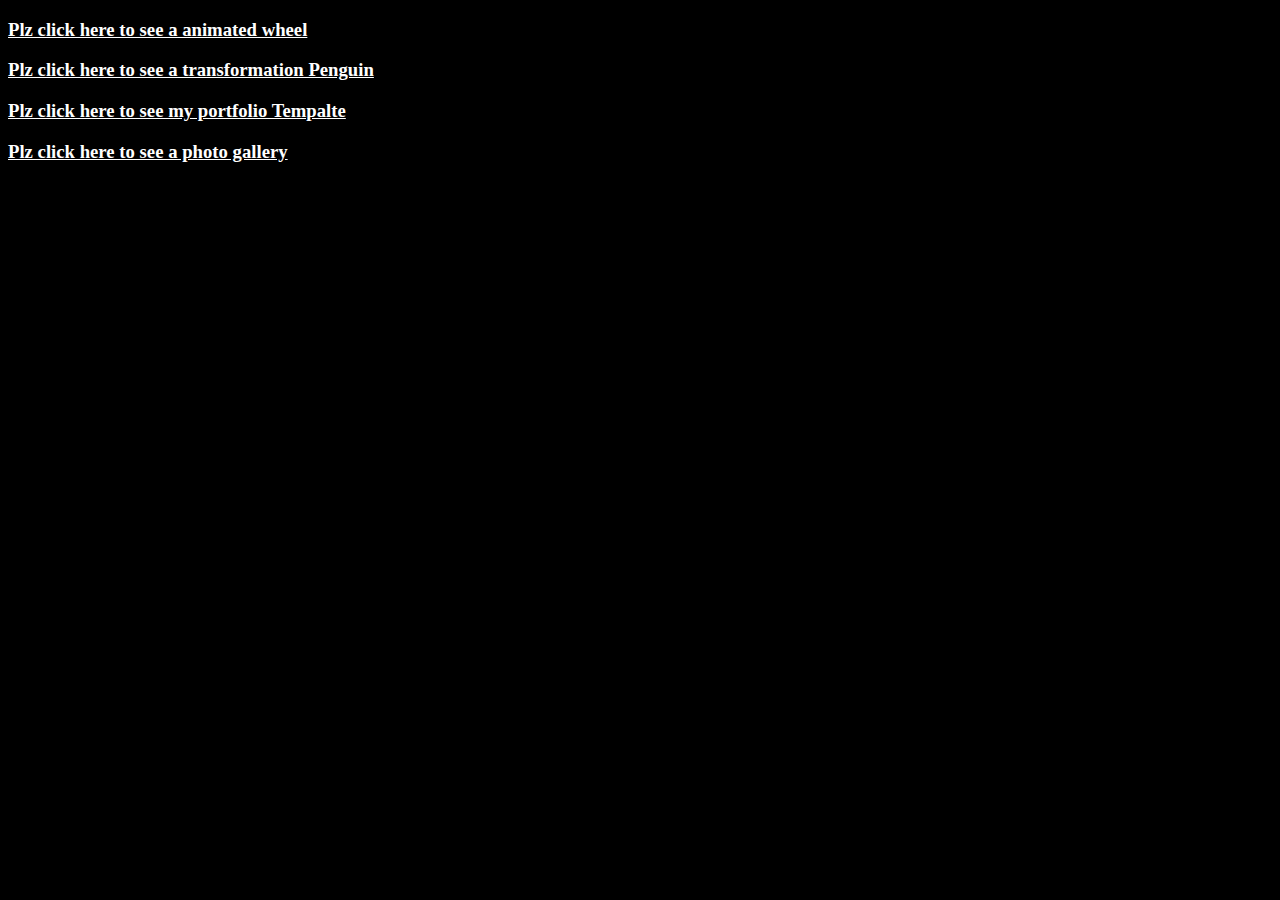
<file: index.html>
<!DOCTYPE html>
<html lang="en">
<head>
    <meta charset="UTF-8">
    <meta http-equiv="X-UA-Compatible" content="IE=edge">
    <meta name="viewport" content="width=device-width, initial-scale=1.0">
    <title>Document</title>
    <style>
        body{
            background-color:black;
        }
        a{
            color:white;
            font-family:cursive;
        }
        a:hover{
            color:blue;
        }
    </style>
</head>
<body>
<h3><a href="html/Ferriswheel.html">Plz click here to see a animated wheel</a></h3>
<h3><a href="html/PenguinTransform.html">Plz click here to see a transformation Penguin</a></h3>
<h3><a href="html/portfoliopage.html">Plz click here to see my portfolio Tempalte</a></h3>
<h3><a href="html/flexboxphotogallery.html">Plz click here to see a photo gallery</a></h3>
</body>
</html>
</file>
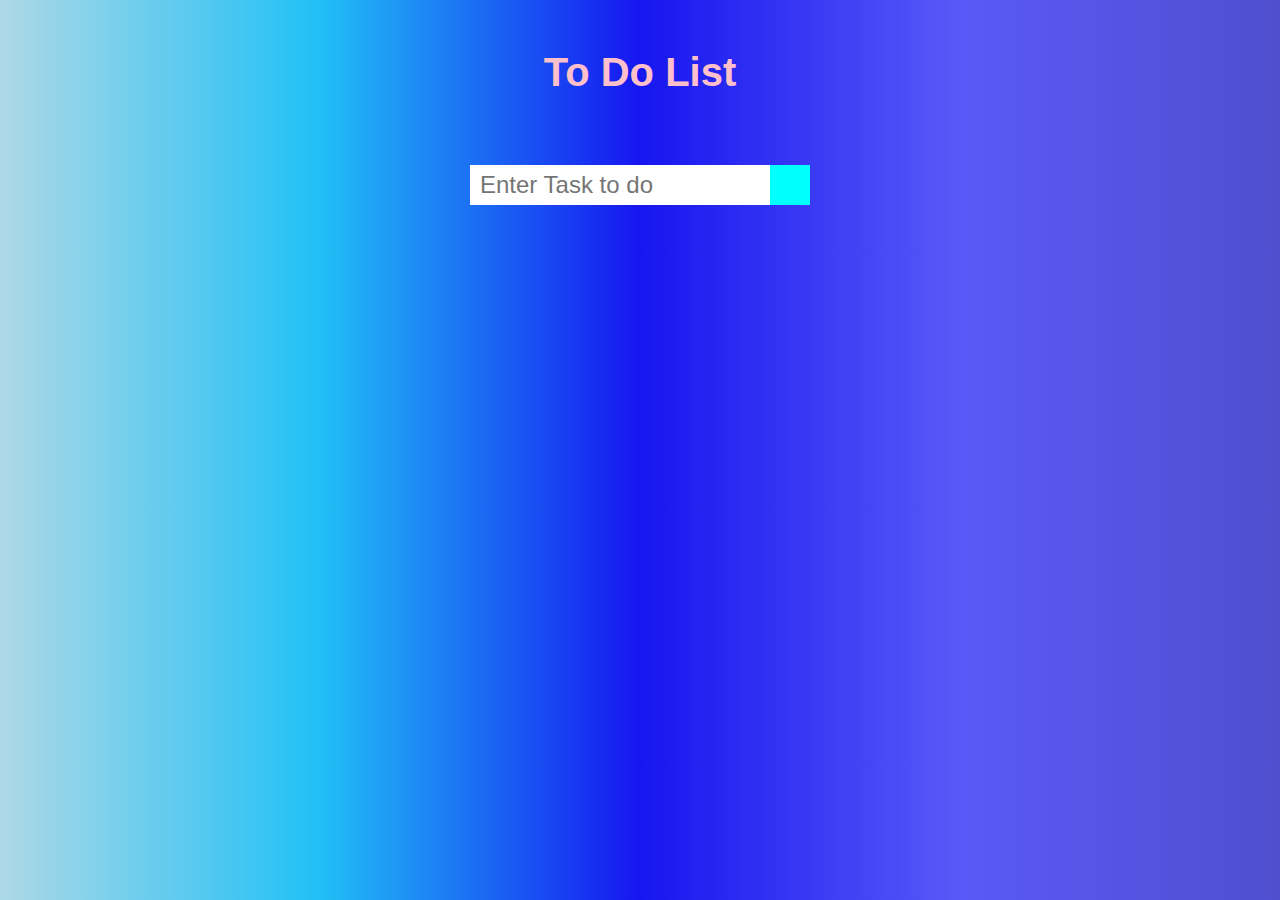
<file: MyResume/index.html>
<!DOCTYPE html>
<html lang="en">

<head>
    <meta charset="UTF-8">
    <meta http-equiv="X-UA-Compatible" content="IE=edge">
    <meta name="viewport" content="width=device-width, initial-scale=1.0">
    <title>To Do List</title>
    <link rel="stylesheet" href="https://cdnjs.cloudflare.com/ajax/libs/font-awesome/6.1.1/css/all.min.css"
        integrity="sha512-KfkfwYDsLkIlwQp6LFnl8zNdLGxu9YAA1QvwINks4PhcElQSvqcyVLLD9aMhXd13uQjoXtEKNosOWaZqXgel0g=="
        crossorigin="anonymous" referrerpolicy="no-referrer" />
    <style>
        * {
            padding: 0;
            margin: 0;
            box-sizing: border-box;
        }

        .container {
            height: 100vh;
            background-image: linear-gradient(to right,lightblue,rgb(32, 192, 246),rgb(22, 22, 240),rgb(89, 89, 248),rgb(79, 79, 207));
            font-family: Arial, Helvetica, sans-serif;
        }

        h1 {
            font-weight:2000;
            text-align: center;
            color: pink;
            font-size: 40px;
            padding: 50px;
        }

        .task {
            display: flex;
            justify-content: center;
            align-items: center;
        }
        #head{
            margin: 20px;
        }
        .btn {
            height: 40px;
            width: 40px;
            background-color: aqua;
            display: flex;
            align-items: center;
            justify-content: center;
        }

        .fa-square-plus {
            font-size: xx-large;
            color: blue;
        }

        .todo {
            padding-left: 10px;
            height: 40px;
            width: 300px;
            outline: none;
            border: none;
            font-size: 24px;
        }
        .tick{
            background-color: rgb(190, 51, 74);
        }
        .del{
            background-color: green;
        }
        li{
            margin: 5px;
        }
        .check{
            text-decoration: line-through;
            opacity: 0.5;
        }
        .fa-check{
            pointer-events: none;
        }
        .fa-trash-can{
            pointer-events: none;
        }
        .list{
            width:200px;
        }
    </style>
</head>

<body>
    <div class="container">
        <h1>To Do List</h1>
        <div class="task" id="head">
            <input type="text"  class="todo" id="todo" placeholder="Enter Task to do">
            <div class="btn" id="btn1"><i id="btn" class="fa-solid fa-square-plus"></i></div>
        </div>
        <div class="box">
            <ul id="list">

            </ul>
        </div>
    </div>
    <script>
        var btn=document.getElementById("btn1");
        btn.onclick=add;
        var arr=[];
        window.onload=fetch;
        function fetch()
        {
            arr=[];
            if(!localStorage.getItem("list")==""){
                arr=localStorage.getItem("list");
                arr=arr.split(",")
            }
            display(arr);
        }
        function display()
        {
            arr.forEach(element => {
            let v=element;
            let item=document.createElement("li");
            document.getElementById("list").appendChild(item);
            let d=document.createElement("div");
            item.appendChild(d);
            d.className="task";
            let input=document.createElement("input");
            input.type="text";
            input.value=v;
            input.className="todo list";
            let i1=document.createElement("div");
            let i2=document.createElement("div");
            i1.className="btn tick";
            i2.className="btn del";
            i1.innerHTML=`<i class="fa-solid fa-check"></i>`;
            i2.innerHTML=`<i class="fa-solid fa-trash-can"></i>`;
            d.appendChild(input);
            d.appendChild(i1);
            d.appendChild(i2);
            i1.onclick=check;
            i2.onclick=del;
            });
        }
        function add()
        {
            let v=document.getElementById("todo").value;
            v=v.trim();
            if(!v==""){
            let item=document.createElement("li");
            document.getElementById("list").appendChild(item);
            let d=document.createElement("div");
            item.appendChild(d);
            d.className="task";
            let input=document.createElement("input");
            input.type="text";
            input.value=v;
            input.className="todo list";
            let i1=document.createElement("div");
            let i2=document.createElement("div");
            i1.className="btn tick";
            i2.className="btn del";
            i1.innerHTML=`<i class="fa-solid fa-check"></i>`;
            i2.innerHTML=`<i class="fa-solid fa-trash-can"></i>`;
            d.appendChild(input);
            d.appendChild(i1);
            d.appendChild(i2);
            i1.onclick=check;
            i2.onclick=del;
            arr.push(v);
            localStorage.setItem("list",arr);
            document.getElementById("todo").value="";
            }else alert("To Do cannot be blank");
        }
        function check(e){
            var i=e.target;
            var p=i.parentElement;
            p.classList.toggle("check");
        }
        function del(e){
            var i=e.target;
            var p=i.parentElement;
            var v=p.children[0];
            p.parentElement.remove(v);
            arr.pop(v);
            localStorage.setItem("list",arr);
        }
    </script>
</body>

</html>
</file>
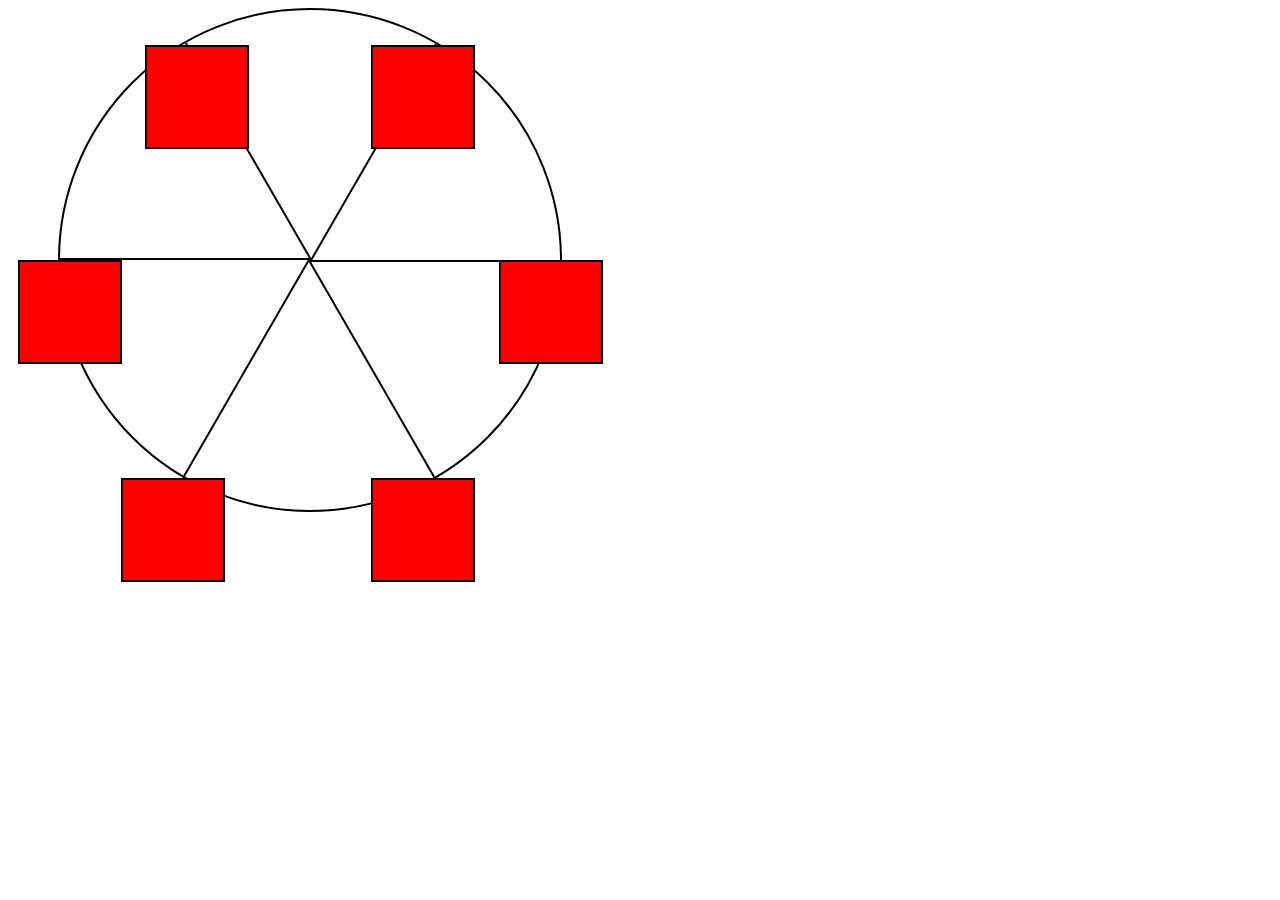
<file: html/Ferriswheel.html>
<!DOCTYPE html>
<html lang="en">
  <head>
    <meta charset="UTF-8">
    <title>Ferris Wheel</title>
    <link rel="stylesheet" href="ferriswheel.css">
  </head>
  <body>
    <div class="wheel">
      <span class="line"></span>
      <span class="line"></span>
      <span class="line"></span>
      <span class="line"></span>
      <span class="line"></span>
      <span class="line"></span>

      <div class="cabin"></div>
      <div class="cabin"></div>
      <div class="cabin"></div>
      <div class="cabin"></div>
      <div class="cabin"></div>
      <div class="cabin"></div>
    </div>
  </body>
</html>
</file>
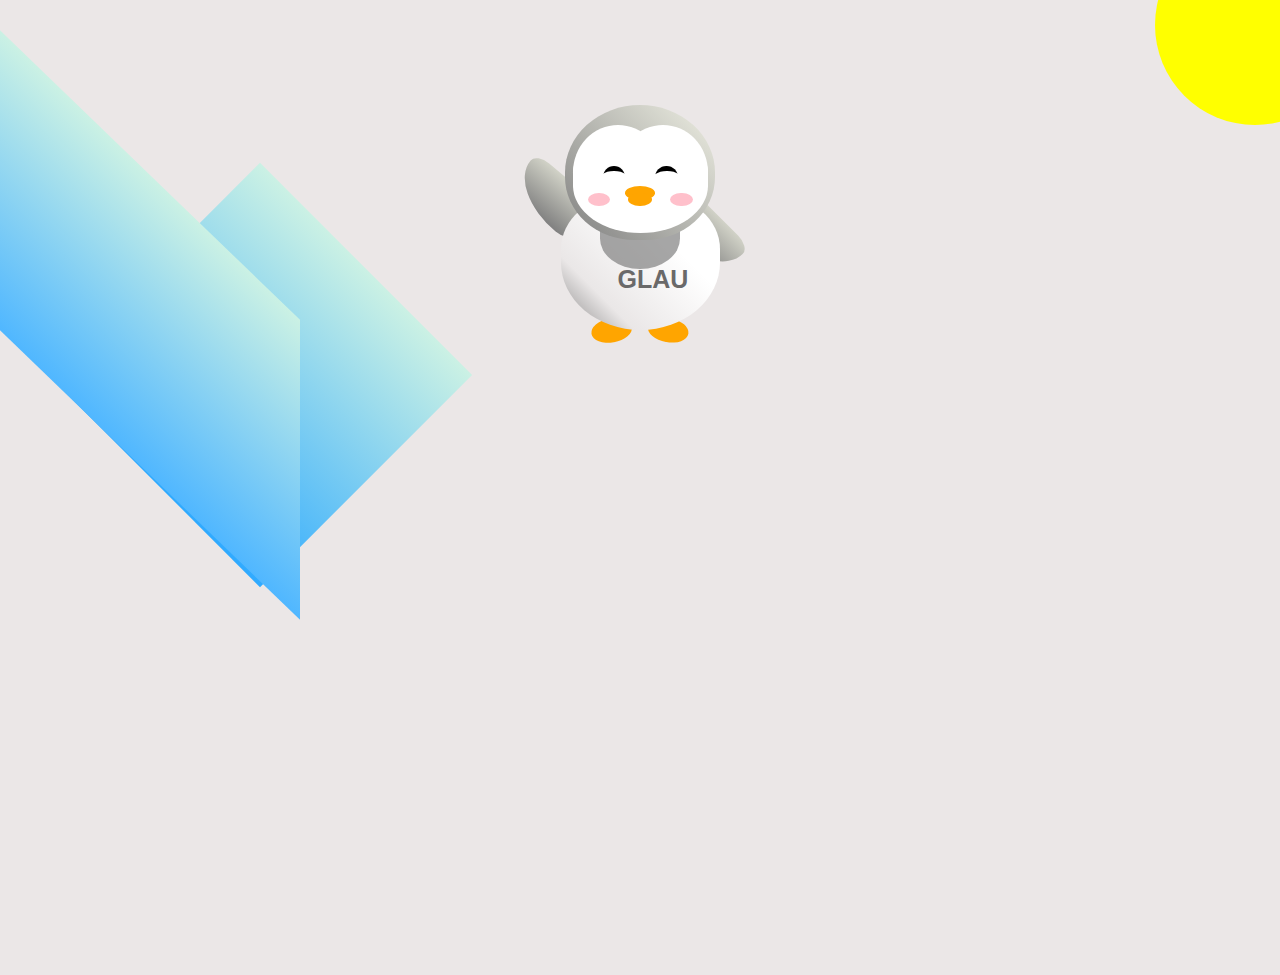
<file: html/flexboxphotogallery.html>
<!DOCTYPE html>
<html>
  <head>
    <meta charset="utf-8">
    <meta name="viewport" content="width=device-width, initial-scale=1.0">
    <title>Photo Gallery</title>
    <link rel="stylesheet" href="penguin.css">
  </head>
  <body>
    <div class="display1">
    <div class="left-mountain"></div>
    <div class="back-mountain"></div>
    <div class="sun"></div>
    <div class="penguin">
      <div class="penguin-head">
        <div class="face left"></div>
        <div class="face right"></div>
        <div class="chin"></div>
        <div class="eye left">
          <div class="eye-lid"></div>
        </div>
        <div class="eye right">
          <div class="eye-lid"></div>
        </div>
        <div class="blush left"></div>
        <div class="blush right"></div>
        <div class="beak top"></div>
        <div class="beak bottom"></div>
      </div>
      <div class="shirt">
        <p>GLAU</p>
      </div> 
      <div class="penguin-body">
        <div class="arm left"></div>
        <div class="arm right"></div>
        <div class="foot left"></div>
        <div class="foot right"></div>
      </div>
    </div>
    </div>
    <div class="display2">
    <div class="header">
      <a href="https://www.gla.ac.in/"><h2>AT GLA UNIVERSITY WE CREATE,WE INSPIRE</h2></a>
      <h4>we make the way to your success</h4>
    </div>
    <div id="gallery">
      <!--<img src="images/gla1.jpg"/>
      <img src="images/gla2.jpg"/>
      <img src="images/gla3.jpg"/>
      <img src="images/gla4.jpg">
      <img src="images/gla5.jpg"/>
      <img src="images/gla6.jpg"/>
      <img src="images/gla7.jpg"/>
      <img src="images/gla8.jpg"/>
      <img src="images/gla9.jpg"/>
      <img src="images/gla10.jpg"/>-->
      <a href="images/gla3.jpg"><img src="images/gla3.jpg"/></a>
      <a href="images/gla5.jpg"><img src="images/gla5.jpg"/></a>
      <a href="images/gla1.jpg"><img src="images/gla1.jpg"/></a>
      <a href="images/gla6.jpg"><img src="images/gla6.jpg"/></a>
      <a href="images/gla2.jpg"><img src="images/gla2.jpg"/></a>
      <a href="images/gla4.jpg"><img src="images/gla4.jpg"/></a>
      <a href="images/gla7.jpg"><img src="images/gla7.jpg"/></a>
      <a href="images/gla8.jpg"><img src="images/gla8.jpg"/></a>
      <a href="images/gla9.jpg"><img src="images/gla9.jpg"/></a>
      <a href="images/gla10.jpg"><img src="images/gla10.jpg"/></a>
    </div>
    </div>
    <script src="gallery.js"></script>

  </body>
</html>
</file>
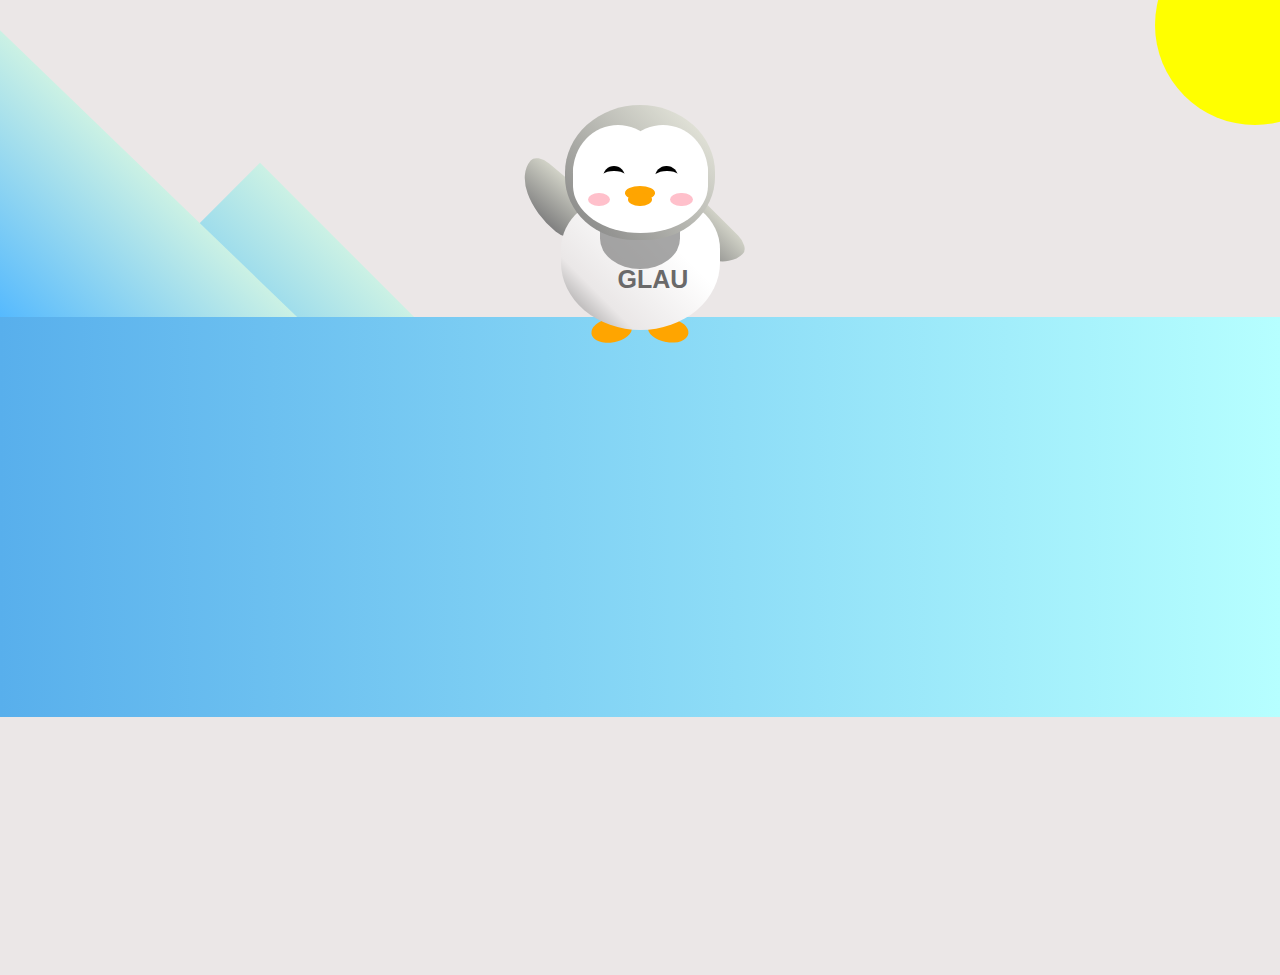
<file: html/PenguinTransform.html>
<!DOCTYPE html>
<html lang="en">
  <head>
    <meta charset="UTF-8" />
    <link rel="stylesheet" href="penguin.css">

    <title>Penguin</title>
    <meta name="viewport" content="width=device-width, initial-scale=1.0" />
  </head>

  <body>
    <div class="left-mountain"></div>
    <div class="back-mountain"></div>
    <div class="sun"></div>
    <div class="penguin">
      <div class="penguin-head">
        <div class="face left"></div>
        <div class="face right"></div>
        <div class="chin"></div>
        <div class="eye left">
          <div class="eye-lid"></div>
        </div>
        <div class="eye right">
          <div class="eye-lid"></div>
        </div>
        <div class="blush left"></div>
        <div class="blush right"></div>
        <div class="beak top"></div>
        <div class="beak bottom"></div>
      </div>
      <div class="shirt">
        <p>GLAU</p>
      </div> 
      <div class="penguin-body">
        <div class="arm left"></div>
        <div class="arm right"></div>
        <div class="foot left"></div>
        <div class="foot right"></div>
      </div>
    </div>

    <div class="ground"></div>
  </body>
</html>
</file>
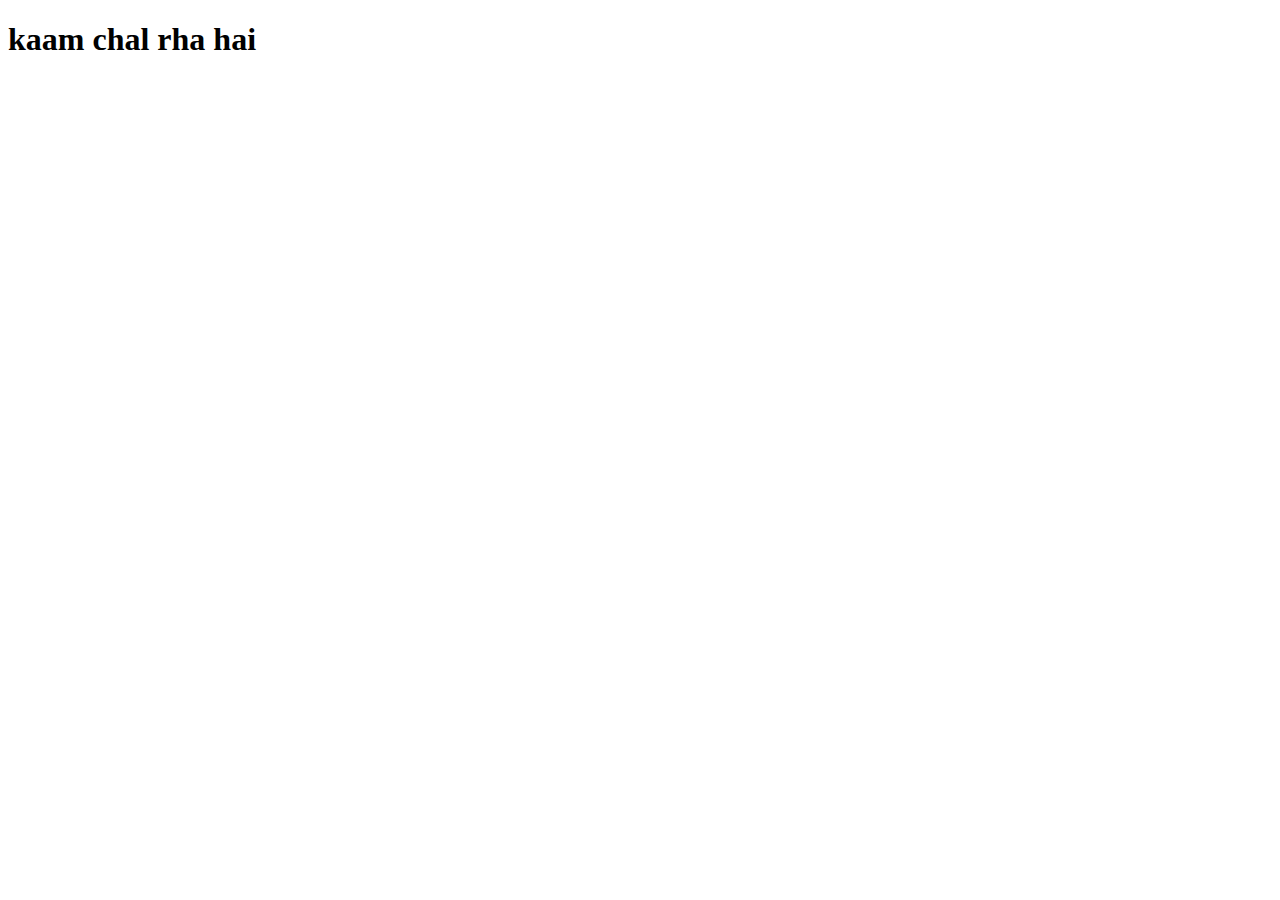
<file: html/portfoliopage.html>
<!DOCTYPE html>
<html lang="en">
<head>
    <meta charset="UTF-8">
    <meta http-equiv="X-UA-Compatible" content="IE=edge">
    <meta name="viewport" content="width=device-width, initial-scale=1.0">
    <title>Document</title>
</head>
<body>
    <h1> kaam chal rha hai</h1>
</body>
</html>
</file>
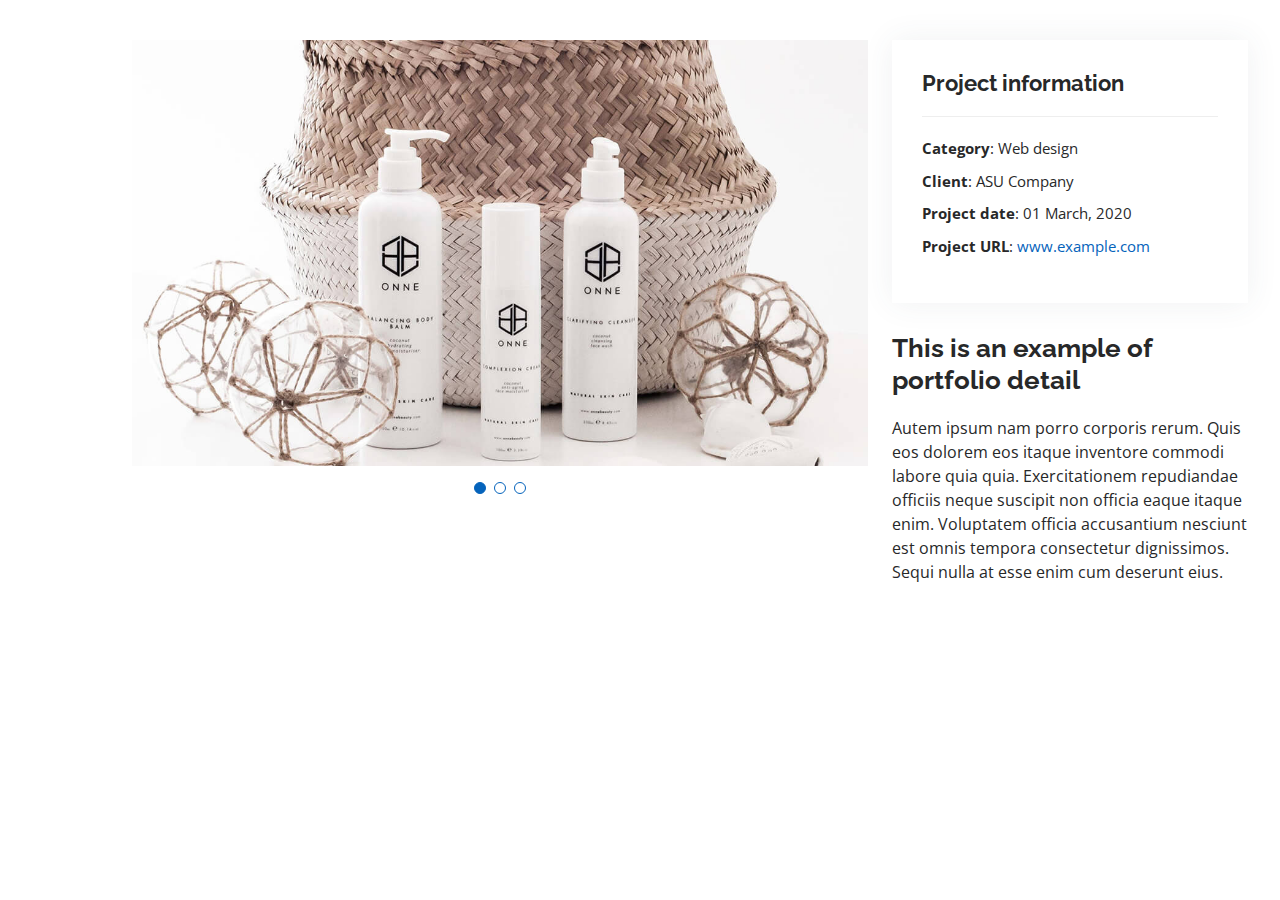
<file: MyResume/portfolio-details.html>
<!DOCTYPE html>
<html lang="en">

<head>
  <meta charset="utf-8">
  <meta content="width=device-width, initial-scale=1.0" name="viewport">

  <title>Portfolio Details - Personal Bootstrap Template</title>
  <meta content="" name="description">
  <meta content="" name="keywords">

  <!-- Favicons -->
  <link href="assets/img/favicon.png" rel="icon">
  <link href="assets/img/apple-touch-icon.png" rel="apple-touch-icon">

  <!-- Google Fonts -->
  <link href="https://fonts.googleapis.com/css?family=Open+Sans:300,300i,400,400i,600,600i,700,700i|Raleway:300,300i,400,400i,500,500i,600,600i,700,700i|Poppins:300,300i,400,400i,500,500i,600,600i,700,700i" rel="stylesheet">

  <!-- Vendor CSS Files -->
  <link href="assets/vendor/aos/aos.css" rel="stylesheet">
  <link href="assets/vendor/bootstrap/css/bootstrap.min.css" rel="stylesheet">
  <link href="assets/vendor/bootstrap-icons/bootstrap-icons.css" rel="stylesheet">
  <link href="assets/vendor/boxicons/css/boxicons.min.css" rel="stylesheet">
  <link href="assets/vendor/glightbox/css/glightbox.min.css" rel="stylesheet">
  <link href="assets/vendor/swiper/swiper-bundle.min.css" rel="stylesheet">

  <!-- Template Main CSS File -->
  <link href="assets/css/style.css" rel="stylesheet">

  <!-- =======================================================
  * Template Name: MyResume - v4.7.0
  * Template URL: https://bootstrapmade.com/free-html-bootstrap-template-my-resume/
  * Author: BootstrapMade.com
  * License: https://bootstrapmade.com/license/
  ======================================================== -->
</head>

<body>

  <main id="main">

    <!-- ======= Portfolio Details Section ======= -->
    <section id="portfolio-details" class="portfolio-details">
      <div class="container">

        <div class="row gy-4">

          <div class="col-lg-8">
            <div class="portfolio-details-slider swiper">
              <div class="swiper-wrapper align-items-center">

                <div class="swiper-slide">
                  <img src="assets/img/portfolio/portfolio-details-1.jpg" alt="">
                </div>

                <div class="swiper-slide">
                  <img src="assets/img/portfolio/portfolio-details-2.jpg" alt="">
                </div>

                <div class="swiper-slide">
                  <img src="assets/img/portfolio/portfolio-details-3.jpg" alt="">
                </div>

              </div>
              <div class="swiper-pagination"></div>
            </div>
          </div>

          <div class="col-lg-4">
            <div class="portfolio-info">
              <h3>Project information</h3>
              <ul>
                <li><strong>Category</strong>: Web design</li>
                <li><strong>Client</strong>: ASU Company</li>
                <li><strong>Project date</strong>: 01 March, 2020</li>
                <li><strong>Project URL</strong>: <a href="#">www.example.com</a></li>
              </ul>
            </div>
            <div class="portfolio-description">
              <h2>This is an example of portfolio detail</h2>
              <p>
                Autem ipsum nam porro corporis rerum. Quis eos dolorem eos itaque inventore commodi labore quia quia. Exercitationem repudiandae officiis neque suscipit non officia eaque itaque enim. Voluptatem officia accusantium nesciunt est omnis tempora consectetur dignissimos. Sequi nulla at esse enim cum deserunt eius.
              </p>
            </div>
          </div>

        </div>

      </div>
    </section><!-- End Portfolio Details Section -->

  </main><!-- End #main -->

  <div id="preloader"></div>
  <a href="#" class="back-to-top d-flex align-items-center justify-content-center"><i class="bi bi-arrow-up-short"></i></a>

  <!-- Vendor JS Files -->
  <script src="assets/vendor/purecounter/purecounter.js"></script>
  <script src="assets/vendor/aos/aos.js"></script>
  <script src="assets/vendor/bootstrap/js/bootstrap.bundle.min.js"></script>
  <script src="assets/vendor/glightbox/js/glightbox.min.js"></script>
  <script src="assets/vendor/isotope-layout/isotope.pkgd.min.js"></script>
  <script src="assets/vendor/swiper/swiper-bundle.min.js"></script>
  <script src="assets/vendor/typed.js/typed.min.js"></script>
  <script src="assets/vendor/waypoints/noframework.waypoints.js"></script>
  <script src="assets/vendor/php-email-form/validate.js"></script>

  <!-- Template Main JS File -->
  <script src="assets/js/main.js"></script>

</body>

</html>
</file>
<file: html/ferriswheel.css>
.wheel {
    border: 2px solid black;
    border-radius: 50%;
    margin-left: 50px;
    position: absolute;
    height: 55vw;
    width: 55vw;
    max-width: 500px;
    max-height: 500px;
    animation-name: wheel;
    animation-duration: 10s;
    animation-iteration-count: infinite;
    animation-timing-function: linear;
  }
  
  .line {
    background-color: black;
    width: 50%;
    height: 2px;
    position: absolute;
    top: 50%;
    left: 50%;
    transform-origin: 0% 0%;
  }
  
  .line:nth-of-type(2) {
    transform: rotate(60deg);
  }
  .line:nth-of-type(3) {
    transform: rotate(120deg);
  }
  .line:nth-of-type(4) {
    transform: rotate(180deg);
  }
  .line:nth-of-type(5) {
    transform: rotate(240deg);
  }
  .line:nth-of-type(6) {
    transform: rotate(300deg);
  }
  
  .cabin {
    background-color: red;
    width: 20%;
    height: 20%;
    position: absolute;
    border: 2px solid;
    transform-origin: 50% 0%;
    animation: cabins 5s ease-in-out infinite;
  }
  
  .cabin:nth-of-type(1) {
    right: -8.5%;
    top: 50%;
  }
  .cabin:nth-of-type(2) {
    right: 17%;
    top: 93.5%;
  }
  .cabin:nth-of-type(3) {
    right: 67%;
    top: 93.5%;
  }
  .cabin:nth-of-type(4) {
    left: -8.5%;
    top: 50%;
  }
  .cabin:nth-of-type(5) {
    left: 17%;
    top: 7%;
  }
  .cabin:nth-of-type(6) {
    right: 17%;
    top: 7%;
  }
  
  @keyframes wheel {
     0% {
       transform: rotate(0deg);
     }
     100% {
       transform: rotate(360deg);
     }
  }
  
  @keyframes cabins {
    0% {
      transform: rotate(0deg);
    }
    25% {
      background-color: yellow;
    }
    50% {
      background-color: purple;
    }
    100% {
      transform: rotate(-360deg);
    }
  }
</file>
<file: html/penguin.css>
:root {
    --penguin-face: white;
    --penguin-picorna: orange;
    --penguin-skin: gray;
  }
  
  body {
    background: linear-gradient(45deg, rgb(118, 201, 255), rgb(247, 255, 222));
    margin: 0;
    padding: 0;
    width: 100%;
    height: 100vh;
    overflow: clip;
  }
  
  .left-mountain {
    width: 300px;
    height: 300px;
    background: linear-gradient(rgb(203, 241, 228), rgb(80, 183, 255));
    position: absolute;
    transform: skew(0deg, 44deg);
    z-index: 2;
    margin-top: 100px;
  }
  
  .back-mountain {
    width: 300px;
    height: 300px;
    background: linear-gradient(rgb(203, 241, 228), rgb(47, 170, 255));
    position: absolute;
    z-index: 1;
    transform: rotate(45deg);
    left: 110px;
    top: 225px;
  }
  
  .sun {
    width: 200px;
    height: 200px;
    background-color: yellow;
    position: absolute;
    border-radius: 50%;
    top: -75px;
    right: -75px;
  }
  
  .penguin {
    width: 300px;
    height: 300px;
    margin: auto;
    margin-top: 75px;
    z-index: 4;
    position: relative;
    transition: transform 1s ease-in-out 0ms;
  }
  
  .penguin * {
    position: absolute;
  }
  
  .penguin:active {
    transform: scale(1.5);
    cursor: not-allowed;
  }
  
  .penguin-head {
    width: 50%;
      height: 45%;
    background: linear-gradient(
      45deg,
          var(--penguin-skin),
          rgb(239, 240, 228)
      );
      border-radius: 70% 70% 65% 65%;
    top: 10%;
    left: 25%;
    z-index: 1;
  }
  
  .face {
    width: 60%;
    height: 70%;
    background-color: var(--penguin-face);
    border-radius: 70% 70% 60% 60%;
    top: 15%;
  }
  
  .face.left {
    left: 5%;
  }
  
  .face.right {
    right: 5%;
  }
  
  .chin {
    width: 90%;
    height: 70%;
    background-color: var(--penguin-face);
    top: 25%;
    left: 5%;
    border-radius: 70% 70% 100% 100%;
  }
  
  .eye {
    width: 15%;
    height: 17%;
    background-color: black;
    top: 45%;
    border-radius: 50%;
  }
  
  .eye.left {
    left: 25%;
  }
  
  .eye.right {
    right: 25%;
  }
  
  .eye-lid {
    width: 150%;
    height: 100%;
    background-color: var(--penguin-face);
    top: 25%;
    left: -23%;
    border-radius: 50%;
  }
  
  .blush {
    width: 15%;
    height: 10%;
    background-color: pink;
    top: 65%;
    border-radius: 50%;
  }
  
  .blush.left {
    left: 15%;
  }
  
  .blush.right {
    right: 15%;
  }
  
  .beak {
    height: 10%;
    background-color: var(--penguin-picorna);
    border-radius: 50%;
  }
  
  .beak.top {
    width: 20%;
      top: 60%;
      left: 40%;
  }
  
  .beak.bottom {
    width: 16%;
    top: 65%;
    left: 42%;
  }
  
  .shirt {
    font: bold 25px Helvetica, sans-serif;
    top: 165px;
    left: 127.5px;
    z-index: 1;
    color: #6a6969;
  }
  
  .shirt div {
    font-weight:  initial;
    top: 22.5px;
    left: 12px;
  }
  
  .penguin-body {
    width: 53%;
    height: 45%;
    background: linear-gradient(
      45deg,
          rgb(134, 133, 133) 0%,
          rgb(234, 231, 231) 25%,
          white 67%
      );
    border-radius: 80% 80% 100% 100%;
    top: 40%;
    left: 23.5%;
  }
  
  .penguin-body::before {
    content: "";
    position: absolute;
    width: 50%;
    height: 45%;
    background-color: var(--penguin-skin);
    top: 10%;
    left: 25%;
    border-radius: 0% 0% 100% 100%;
    opacity: 70%;
  }
  
  .arm {
    width: 30%;
    height: 60%;
    background: linear-gradient(
      90deg,
      var(--penguin-skin),
      rgb(209, 210, 199)
    );
    border-radius: 30% 30% 30% 120%;
    z-index: -1;
  }
  
  .arm.left {
    top: 35%;
    left: 5%;
    transform-origin: top left; 
    transform: rotate(130deg) scaleX(-1);
    animation: 3s linear infinite wave;
  }
  
  .arm.right {
    top: 0%;
    right: -5%;
    transform: rotate(-45deg);
  }
  
  @keyframes wave {
    10% {
      transform: rotate(110deg) scaleX(-1);
    }
    20% {
      transform: rotate(130deg) scaleX(-1);
    }
    30% {
      transform: rotate(110deg) scaleX(-1);
    }
    40% {
      transform: rotate(130deg) scaleX(-1);
    }
  }
  
  .foot {
    width:  15%;
    height: 30%;
    background-color: var(--penguin-picorna);
    top: 85%;
    border-radius: 50%;
    z-index: -1;
  }
  
  .foot.left {
    left: 25%;
    transform: rotate(80deg);
  }
  
  .foot.right {
    right: 25%;
    transform: rotate(-80deg);
  }
  
  .ground {
    width: 100vw;
    height: 400px;
    background: linear-gradient(90deg, rgb(88, 175, 236), rgb(182, 255, 255));
    z-index: 3;
    position: absolute;
    margin-top: -58px;
  }
  * {
    box-sizing: border-box;
  }
  
  body {
    margin: 0;
    font-family: Arial;
    background: #EBE7E7;
  }
  
  .header {
    text-align: center;
    padding: 32px;
    background: #E0DDDD;
  }
  .display2{
    display:none;
  }
  
  #gallery {
    display: flex;
    flex-direction: row;
    flex-wrap: wrap;
    justify-content: center;
    align-items: center;
    padding: 0 4px;
  }
  
  #gallery img {
    width:100%;
    height:100%;
    margin-top: 8px;
    object-fit: cover;
    padding: 0 4px;
    border-radius: 10px;
  }
  @keyframes mymove {
    50% {transform: rotate(360deg);}
  }
  #gallery img:hover{
    animation: mymove 1s 1;
  }
  h2{
    color:darkgreen;
    text-align:center;
    font-size:50px;
    text-shadow: 2px 2px 2px yellow;
    text-decoration: underline overline ;
    text-shadow:1px 1px 1px black;
    margin-bottom: 0px;
  }
  
  @media (max-width: 800px) {
    #gallery img {
      width: 50%;
    }
  }
  h2:hover{
    font-size:50px;
    text-shadow: 2px 2px 2px yellow;
    transform:scale(1.1);
    margin-bottom: 0px;
  }
  h4{
    color:black;
    text-align:center;
    text-decoration:underline;
    margin:0;
    font-weight:900px;
    margin-top: 0px;
  }
  a{
    width: 25%;
    height: 300px;
  }
</file>
<file: MyResume/assets/css/style.css>
/**
* Template Name: MyResume - v4.7.0
* Template URL: https://bootstrapmade.com/free-html-bootstrap-template-my-resume/
* Author: BootstrapMade.com
* License: https://bootstrapmade.com/license/
*/

/*--------------------------------------------------------------
# General
--------------------------------------------------------------*/
body {
  font-family: "Open Sans", sans-serif;
  color: #272829;
}

a {
  color: #0563bb;
  text-decoration: none;
}

a:hover {
  color: #067ded;
  text-decoration: none;
}

h1, h2, h3, h4, h5, h6 {
  font-family: "Raleway", sans-serif;
}

/*--------------------------------------------------------------
# Back to top button
--------------------------------------------------------------*/
.back-to-top {
  position: fixed;
  visibility: hidden;
  opacity: 0;
  right: 15px;
  bottom: 15px;
  z-index: 996;
  background: #0563bb;
  width: 40px;
  height: 40px;
  border-radius: 50px;
  transition: all 0.4s;
}
.back-to-top i {
  font-size: 28px;
  color: #fff;
  line-height: 0;
}
.back-to-top:hover {
  background: #0678e3;
  color: #fff;
}
.back-to-top.active {
  visibility: visible;
  opacity: 1;
}

/*--------------------------------------------------------------
# Preloader
--------------------------------------------------------------*/
#preloader {
  position: fixed;
  top: 0;
  left: 0;
  right: 0;
  bottom: 0;
  z-index: 9999;
  overflow: hidden;
  background: #fff;
}

#preloader:before {
  content: "";
  position: fixed;
  top: calc(50% - 30px);
  left: calc(50% - 30px);
  border: 6px solid #0563bb;
  border-top-color: #fff;
  border-bottom-color: #fff;
  border-radius: 50%;
  width: 60px;
  height: 60px;
  -webkit-animation: animate-preloader 1s linear infinite;
  animation: animate-preloader 1s linear infinite;
}

@-webkit-keyframes animate-preloader {
  0% {
    transform: rotate(0deg);
  }
  100% {
    transform: rotate(360deg);
  }
}

@keyframes animate-preloader {
  0% {
    transform: rotate(0deg);
  }
  100% {
    transform: rotate(360deg);
  }
}
/*--------------------------------------------------------------
# Disable aos animation delay on mobile devices
--------------------------------------------------------------*/
@media screen and (max-width: 768px) {
  [data-aos-delay] {
    transition-delay: 0 !important;
  }
}
/*--------------------------------------------------------------
# Header
--------------------------------------------------------------*/
#header {
  position: fixed;
  top: 0;
  left: 0;
  bottom: 0;
  z-index: 9997;
  transition: all 0.5s;
  padding: 15px;
  overflow-y: auto;
}
@media (max-width: 992px) {
  #header {
    width: 300px;
    background: #fff;
    border-right: 1px solid #e6e9ec;
    left: -300px;
  }
}

@media (min-width: 992px) {
  #main {
    margin-left: 100px;
  }
}
/*--------------------------------------------------------------
# Navigation Menu
--------------------------------------------------------------*/
/**
* Desktop Navigation 
*/
.nav-menu {
  padding: 0;
  display: block;
}
.nav-menu * {
  margin: 0;
  padding: 0;
  list-style: none;
}
.nav-menu > ul > li {
  position: relative;
  white-space: nowrap;
}
.nav-menu a, .nav-menu a:focus {
  display: flex;
  align-items: center;
  color: #45505b;
  padding: 10px 18px;
  margin-bottom: 8px;
  transition: 0.3s;
  font-size: 15px;
  border-radius: 50px;
  background: #f2f3f5;
  height: 56px;
  width: 100%;
  overflow: hidden;
  transition: 0.3s;
}
.nav-menu a i, .nav-menu a:focus i {
  font-size: 20px;
}
.nav-menu a span, .nav-menu a:focus span {
  padding: 0 5px 0 7px;
  color: #45505b;
}
@media (min-width: 992px) {
  .nav-menu a, .nav-menu a:focus {
    width: 56px;
  }
  .nav-menu a span, .nav-menu a:focus span {
    display: none;
    color: #fff;
  }
}
.nav-menu a:hover, .nav-menu .active, .nav-menu .active:focus, .nav-menu li:hover > a {
  color: #fff;
  background: #0563bb;
}
.nav-menu a:hover span, .nav-menu .active span, .nav-menu .active:focus span, .nav-menu li:hover > a span {
  color: #fff;
}
.nav-menu a:hover, .nav-menu li:hover > a {
  width: 100%;
  color: #fff;
}
.nav-menu a:hover span, .nav-menu li:hover > a span {
  display: block;
}

/**
* Mobile Navigation 
*/
.mobile-nav-toggle {
  position: fixed;
  right: 10px;
  top: 10px;
  z-index: 9998;
  border: 0;
  background: none;
  font-size: 28px;
  transition: all 0.4s;
  outline: none !important;
  line-height: 0;
  cursor: pointer;
  border-radius: 50px;
  padding: 5px;
}
.mobile-nav-toggle i {
  color: #45505b;
}

.mobile-nav-active {
  overflow: hidden;
}
.mobile-nav-active #header {
  left: 0;
}
.mobile-nav-active .mobile-nav-toggle {
  color: #fff;
  background-color: #0563bb;
}

/*--------------------------------------------------------------
# Hero Section
--------------------------------------------------------------*/
#hero {
  width: 100%;
  height: 100vh;
  background: url("../img/hero-bg.jpg") top right no-repeat;
  background-size: cover;
  position: relative;
}
@media (min-width: 992px) {
  #hero {
    padding-left: 160px;
  }
}
#hero:before {
  content: "";
  background: rgba(255, 255, 255, 0.8);
  position: absolute;
  bottom: 0;
  top: 0;
  left: 0;
  right: 0;
}
#hero h1 {
  margin: 0;
  font-size: 64px;
  font-weight: 700;
  line-height: 56px;
  color: #45505b;
}
#hero p {
  color: #45505b;
  margin: 15px 0 0 0;
  font-size: 26px;
  font-family: "Poppins", sans-serif;
}
#hero p span {
  color: #0563bb;
  letter-spacing: 1px;
}
#hero .social-links {
  margin-top: 30px;
}
#hero .social-links a {
  font-size: 24px;
  display: inline-block;
  color: #45505b;
  line-height: 1;
  margin-right: 20px;
  transition: 0.3s;
}
#hero .social-links a:hover {
  color: #0563bb;
}
@media (max-width: 992px) {
  #hero {
    text-align: center;
  }
  #hero h1 {
    font-size: 32px;
    line-height: 36px;
  }
  #hero p {
    margin-top: 10px;
    font-size: 20px;
    line-height: 24px;
  }
}

/*--------------------------------------------------------------
# Sections General
--------------------------------------------------------------*/
section {
  padding: 60px 0;
  overflow: hidden;
}

.section-title {
  text-align: center;
  padding-bottom: 30px;
}
.section-title h2 {
  font-size: 32px;
  font-weight: bold;
  text-transform: uppercase;
  margin-bottom: 20px;
  padding-bottom: 20px;
  position: relative;
  color: #45505b;
}
.section-title h2::before {
  content: "";
  position: absolute;
  display: block;
  width: 120px;
  height: 1px;
  background: #ddd;
  bottom: 1px;
  left: calc(50% - 60px);
}
.section-title h2::after {
  content: "";
  position: absolute;
  display: block;
  width: 40px;
  height: 3px;
  background: #0563bb;
  bottom: 0;
  left: calc(50% - 20px);
}
.section-title p {
  margin-bottom: 0;
}

/*--------------------------------------------------------------
# About
--------------------------------------------------------------*/
.about .content h3 {
  font-weight: 700;
  font-size: 26px;
  color: #728394;
}
.about .content ul {
  list-style: none;
  padding: 0;
}
.about .content ul li {
  margin-bottom: 20px;
  display: flex;
  align-items: center;
}
.about .content ul strong {
  margin-right: 10px;
}
.about .content ul i {
  font-size: 16px;
  margin-right: 5px;
  color: #0563bb;
  line-height: 0;
}
.about .content p:last-child {
  margin-bottom: 0;
}

/*--------------------------------------------------------------
# Facts
--------------------------------------------------------------*/
.facts .count-box {
  padding: 30px 30px 25px 30px;
  margin-top: 30px;
  width: 100%;
  position: relative;
  text-align: center;
  background: #fff;
}
.facts .count-box i {
  position: absolute;
  top: -25px;
  left: 50%;
  transform: translateX(-50%);
  font-size: 24px;
  background: #0563bb;
  color: #fff;
  border-radius: 50px;
  display: inline-flex;
  align-items: center;
  justify-content: center;
  width: 48px;
  height: 48px;
}
.facts .count-box span {
  font-size: 36px;
  display: block;
  font-weight: 600;
  color: #011426;
}
.facts .count-box p {
  padding: 0;
  margin: 0;
  font-family: "Raleway", sans-serif;
  font-size: 14px;
}

/*--------------------------------------------------------------
# Akills
--------------------------------------------------------------*/
.skills .progress {
  height: 60px;
  display: block;
  background: none;
  border-radius: 0;
}
.skills .progress .skill {
  padding: 10px 0;
  margin: 0;
  text-transform: uppercase;
  display: block;
  font-weight: 600;
  font-family: "Poppins", sans-serif;
  color: #45505b;
}
.skills .progress .skill .val {
  float: right;
  font-style: normal;
}
.skills .progress-bar-wrap {
  background: #f2f3f5;
}
.skills .progress-bar {
  width: 1px;
  height: 10px;
  transition: 0.9s;
  background-color: #0563bb;
}

/*--------------------------------------------------------------
# Resume
--------------------------------------------------------------*/
.resume .resume-title {
  font-size: 26px;
  font-weight: 700;
  margin-top: 20px;
  margin-bottom: 20px;
  color: #45505b;
}
.resume .resume-item {
  padding: 0 0 20px 20px;
  margin-top: -2px;
  border-left: 2px solid #0563bb;
  position: relative;
}
.resume .resume-item h4 {
  line-height: 18px;
  font-size: 18px;
  font-weight: 600;
  text-transform: uppercase;
  font-family: "Poppins", sans-serif;
  color: #0563bb;
  margin-bottom: 10px;
}
.resume .resume-item h5 {
  font-size: 16px;
  background: #f7f8f9;
  padding: 5px 15px;
  display: inline-block;
  font-weight: 600;
  margin-bottom: 10px;
}
.resume .resume-item ul {
  padding-left: 20px;
}
.resume .resume-item ul li {
  padding-bottom: 10px;
}
.resume .resume-item:last-child {
  padding-bottom: 0;
}
.resume .resume-item::before {
  content: "";
  position: absolute;
  width: 16px;
  height: 16px;
  border-radius: 50px;
  left: -9px;
  top: 0;
  background: #fff;
  border: 2px solid #0563bb;
}

/*--------------------------------------------------------------
# Portfolio
--------------------------------------------------------------*/
.portfolio .portfolio-item {
  margin-bottom: 30px;
}
.portfolio #portfolio-flters {
  padding: 0;
  margin: 0 auto 25px auto;
  list-style: none;
  text-align: center;
  background: #fff;
  border-radius: 50px;
  padding: 2px 15px;
}
.portfolio #portfolio-flters li {
  cursor: pointer;
  display: inline-block;
  padding: 10px 15px;
  font-size: 14px;
  font-weight: 600;
  line-height: 1;
  text-transform: uppercase;
  color: #272829;
  margin-bottom: 5px;
  transition: all 0.3s ease-in-out;
}
.portfolio #portfolio-flters li:hover, .portfolio #portfolio-flters li.filter-active {
  color: #0563bb;
}
.portfolio #portfolio-flters li:last-child {
  margin-right: 0;
}
.portfolio .portfolio-wrap {
  transition: 0.3s;
  position: relative;
  overflow: hidden;
  z-index: 1;
  background: rgba(69, 80, 91, 0.8);
}
.portfolio .portfolio-wrap::before {
  content: "";
  background: rgba(255, 255, 255, 0.7);
  position: absolute;
  left: 30px;
  right: 30px;
  top: 30px;
  bottom: 30px;
  transition: all ease-in-out 0.3s;
  z-index: 2;
  opacity: 0;
}
.portfolio .portfolio-wrap .portfolio-info {
  opacity: 0;
  position: absolute;
  top: 0;
  left: 0;
  right: 0;
  bottom: 0;
  text-align: center;
  z-index: 3;
  transition: all ease-in-out 0.3s;
  display: flex;
  flex-direction: column;
  justify-content: center;
  align-items: center;
}
.portfolio .portfolio-wrap .portfolio-info::before {
  display: block;
  content: "";
  width: 48px;
  height: 48px;
  position: absolute;
  top: 35px;
  left: 35px;
  border-top: 3px solid #d7dce1;
  border-left: 3px solid #d7dce1;
  transition: all 0.5s ease 0s;
  z-index: 9994;
}
.portfolio .portfolio-wrap .portfolio-info::after {
  display: block;
  content: "";
  width: 48px;
  height: 48px;
  position: absolute;
  bottom: 35px;
  right: 35px;
  border-bottom: 3px solid #d7dce1;
  border-right: 3px solid #d7dce1;
  transition: all 0.5s ease 0s;
  z-index: 9994;
}
.portfolio .portfolio-wrap .portfolio-info h4 {
  font-size: 20px;
  color: #45505b;
  font-weight: 600;
}
.portfolio .portfolio-wrap .portfolio-info p {
  color: #45505b;
  font-size: 14px;
  text-transform: uppercase;
  padding: 0;
  margin: 0;
}
.portfolio .portfolio-wrap .portfolio-links {
  text-align: center;
  z-index: 4;
}
.portfolio .portfolio-wrap .portfolio-links a {
  color: #45505b;
  margin: 0 2px;
  font-size: 28px;
  display: inline-block;
  transition: 0.3s;
}
.portfolio .portfolio-wrap .portfolio-links a:hover {
  color: #148af9;
}
.portfolio .portfolio-wrap:hover::before {
  top: 0;
  left: 0;
  right: 0;
  bottom: 0;
  opacity: 1;
}
.portfolio .portfolio-wrap:hover .portfolio-info {
  opacity: 1;
}
.portfolio .portfolio-wrap:hover .portfolio-info::before {
  top: 15px;
  left: 15px;
}
.portfolio .portfolio-wrap:hover .portfolio-info::after {
  bottom: 15px;
  right: 15px;
}

/*--------------------------------------------------------------
# Portfolio Details
--------------------------------------------------------------*/
.portfolio-details {
  padding-top: 40px;
}
.portfolio-details .portfolio-details-slider img {
  width: 100%;
}
.portfolio-details .portfolio-details-slider .swiper-pagination {
  margin-top: 20px;
  position: relative;
}
.portfolio-details .portfolio-details-slider .swiper-pagination .swiper-pagination-bullet {
  width: 12px;
  height: 12px;
  background-color: #fff;
  opacity: 1;
  border: 1px solid #0563bb;
}
.portfolio-details .portfolio-details-slider .swiper-pagination .swiper-pagination-bullet-active {
  background-color: #0563bb;
}
.portfolio-details .portfolio-info {
  padding: 30px;
  box-shadow: 0px 0 30px rgba(69, 80, 91, 0.08);
}
.portfolio-details .portfolio-info h3 {
  font-size: 22px;
  font-weight: 700;
  margin-bottom: 20px;
  padding-bottom: 20px;
  border-bottom: 1px solid #eee;
}
.portfolio-details .portfolio-info ul {
  list-style: none;
  padding: 0;
  font-size: 15px;
}
.portfolio-details .portfolio-info ul li + li {
  margin-top: 10px;
}
.portfolio-details .portfolio-description {
  padding-top: 30px;
}
.portfolio-details .portfolio-description h2 {
  font-size: 26px;
  font-weight: 700;
  margin-bottom: 20px;
}
.portfolio-details .portfolio-description p {
  padding: 0;
}

/*--------------------------------------------------------------
# Services
--------------------------------------------------------------*/
.services .icon-box {
  text-align: center;
  padding: 70px 20px 80px 20px;
  transition: all ease-in-out 0.3s;
  background: #fff;
  box-shadow: 0px 5px 90px 0px rgba(110, 123, 131, 0.05);
}
.services .icon-box .icon {
  margin: 0 auto;
  width: 100px;
  height: 100px;
  display: flex;
  align-items: center;
  justify-content: center;
  transition: ease-in-out 0.3s;
  position: relative;
}
.services .icon-box .icon i {
  font-size: 36px;
  transition: 0.5s;
  position: relative;
}
.services .icon-box .icon svg {
  position: absolute;
  top: 0;
  left: 0;
}
.services .icon-box .icon svg path {
  transition: 0.5s;
  fill: #f5f5f5;
}
.services .icon-box h4 {
  font-weight: 600;
  margin: 10px 0 15px 0;
  font-size: 22px;
}
.services .icon-box h4 a {
  color: #45505b;
  transition: ease-in-out 0.3s;
}
.services .icon-box p {
  line-height: 24px;
  font-size: 14px;
  margin-bottom: 0;
}
.services .icon-box:hover {
  border-color: #fff;
  box-shadow: 0px 0 35px 0 rgba(0, 0, 0, 0.08);
}
.services .iconbox-blue i {
  color: #47aeff;
}
.services .iconbox-blue:hover .icon i {
  color: #fff;
}
.services .iconbox-blue:hover .icon path {
  fill: #47aeff;
}
.services .iconbox-orange i {
  color: #ffa76e;
}
.services .iconbox-orange:hover .icon i {
  color: #fff;
}
.services .iconbox-orange:hover .icon path {
  fill: #ffa76e;
}
.services .iconbox-pink i {
  color: #e80368;
}
.services .iconbox-pink:hover .icon i {
  color: #fff;
}
.services .iconbox-pink:hover .icon path {
  fill: #e80368;
}
.services .iconbox-yellow i {
  color: #ffbb2c;
}
.services .iconbox-yellow:hover .icon i {
  color: #fff;
}
.services .iconbox-yellow:hover .icon path {
  fill: #ffbb2c;
}
.services .iconbox-red i {
  color: #ff5828;
}
.services .iconbox-red:hover .icon i {
  color: #fff;
}
.services .iconbox-red:hover .icon path {
  fill: #ff5828;
}
.services .iconbox-teal i {
  color: #11dbcf;
}
.services .iconbox-teal:hover .icon i {
  color: #fff;
}
.services .iconbox-teal:hover .icon path {
  fill: #11dbcf;
}

/*--------------------------------------------------------------
# Testimonials
--------------------------------------------------------------*/
.testimonials .section-header {
  margin-bottom: 40px;
}
.testimonials .testimonials-carousel, .testimonials .testimonials-slider {
  overflow: hidden;
}
.testimonials .testimonial-item {
  text-align: center;
}
.testimonials .testimonial-item .testimonial-img {
  width: 120px;
  border-radius: 50%;
  border: 4px solid #fff;
  margin: 0 auto;
}
.testimonials .testimonial-item h3 {
  font-size: 20px;
  font-weight: bold;
  margin: 10px 0 5px 0;
  color: #111;
}
.testimonials .testimonial-item h4 {
  font-size: 14px;
  color: #999;
  margin: 0 0 15px 0;
}
.testimonials .testimonial-item .quote-icon-left, .testimonials .testimonial-item .quote-icon-right {
  color: #90c8fc;
  font-size: 26px;
}
.testimonials .testimonial-item .quote-icon-left {
  display: inline-block;
  left: -5px;
  position: relative;
}
.testimonials .testimonial-item .quote-icon-right {
  display: inline-block;
  right: -5px;
  position: relative;
  top: 10px;
}
.testimonials .testimonial-item p {
  font-style: italic;
  margin: 0 auto 15px auto;
}
.testimonials .swiper-pagination {
  margin-top: 20px;
  position: relative;
}
.testimonials .swiper-pagination .swiper-pagination-bullet {
  width: 12px;
  height: 12px;
  background-color: #fff;
  opacity: 1;
  border: 1px solid #0563bb;
}
.testimonials .swiper-pagination .swiper-pagination-bullet-active {
  background-color: #0563bb;
}
@media (min-width: 992px) {
  .testimonials .testimonial-item p {
    width: 80%;
  }
}

/*--------------------------------------------------------------
# Contact
--------------------------------------------------------------*/
.contact .info {
  width: 100%;
  background: #fff;
}
.contact .info i {
  font-size: 20px;
  color: #0563bb;
  float: left;
  width: 44px;
  height: 44px;
  background: #eef7ff;
  display: flex;
  justify-content: center;
  align-items: center;
  border-radius: 50px;
  transition: all 0.3s ease-in-out;
}
.contact .info h4 {
  padding: 0 0 0 60px;
  font-size: 22px;
  font-weight: 600;
  margin-bottom: 5px;
  color: #45505b;
}
.contact .info p {
  padding: 0 0 0 60px;
  margin-bottom: 0;
  font-size: 14px;
  color: #728394;
}
.contact .info .email, .contact .info .phone {
  margin-top: 40px;
}
.contact .info .email:hover i, .contact .info .address:hover i, .contact .info .phone:hover i {
  background: #0563bb;
  color: #fff;
}
.contact .php-email-form {
  width: 100%;
  background: #fff;
}
.contact .php-email-form .form-group {
  padding-bottom: 8px;
}
.contact .php-email-form .error-message {
  display: none;
  color: #fff;
  background: #ed3c0d;
  text-align: left;
  padding: 15px;
  font-weight: 600;
}
.contact .php-email-form .error-message br + br {
  margin-top: 25px;
}
.contact .php-email-form .sent-message {
  display: none;
  color: #fff;
  background: #18d26e;
  text-align: center;
  padding: 15px;
  font-weight: 600;
}
.contact .php-email-form .loading {
  display: none;
  background: #fff;
  text-align: center;
  padding: 15px;
}
.contact .php-email-form .loading:before {
  content: "";
  display: inline-block;
  border-radius: 50%;
  width: 24px;
  height: 24px;
  margin: 0 10px -6px 0;
  border: 3px solid #18d26e;
  border-top-color: #eee;
  -webkit-animation: animate-loading 1s linear infinite;
  animation: animate-loading 1s linear infinite;
}
.contact .php-email-form input, .contact .php-email-form textarea {
  border-radius: 4px;
  box-shadow: none;
  font-size: 14px;
}
.contact .php-email-form input {
  height: 44px;
}
.contact .php-email-form textarea {
  padding: 10px 12px;
}
.contact .php-email-form button[type=submit] {
  background: #0563bb;
  border: 0;
  padding: 10px 35px;
  color: #fff;
  transition: 0.4s;
  border-radius: 50px;
}
.contact .php-email-form button[type=submit]:hover {
  background: #0678e3;
}
@-webkit-keyframes animate-loading {
  0% {
    transform: rotate(0deg);
  }
  100% {
    transform: rotate(360deg);
  }
}
@keyframes animate-loading {
  0% {
    transform: rotate(0deg);
  }
  100% {
    transform: rotate(360deg);
  }
}

/*--------------------------------------------------------------
# Footer
--------------------------------------------------------------*/
#footer {
  background: #f7f8f9;
  color: #45505b;
  font-size: 14px;
  text-align: center;
  padding: 30px 0;
}
#footer h3 {
  font-size: 36px;
  font-weight: 700;
  position: relative;
  font-family: "Poppins", sans-serif;
  padding: 0;
  margin: 0 0 15px 0;
}
#footer p {
  font-size: 15;
  font-style: italic;
  padding: 0;
  margin: 0 0 40px 0;
}
#footer .social-links {
  margin: 0 0 40px 0;
}
#footer .social-links a {
  font-size: 18px;
  display: inline-block;
  background: #0563bb;
  color: #fff;
  line-height: 1;
  padding: 8px 0;
  margin-right: 4px;
  border-radius: 50%;
  text-align: center;
  width: 36px;
  height: 36px;
  transition: 0.3s;
}
#footer .social-links a:hover {
  background: #0678e3;
  color: #fff;
  text-decoration: none;
}
#footer .copyright {
  margin: 0 0 5px 0;
}
#footer .credits {
  font-size: 13px;
}
</file>
